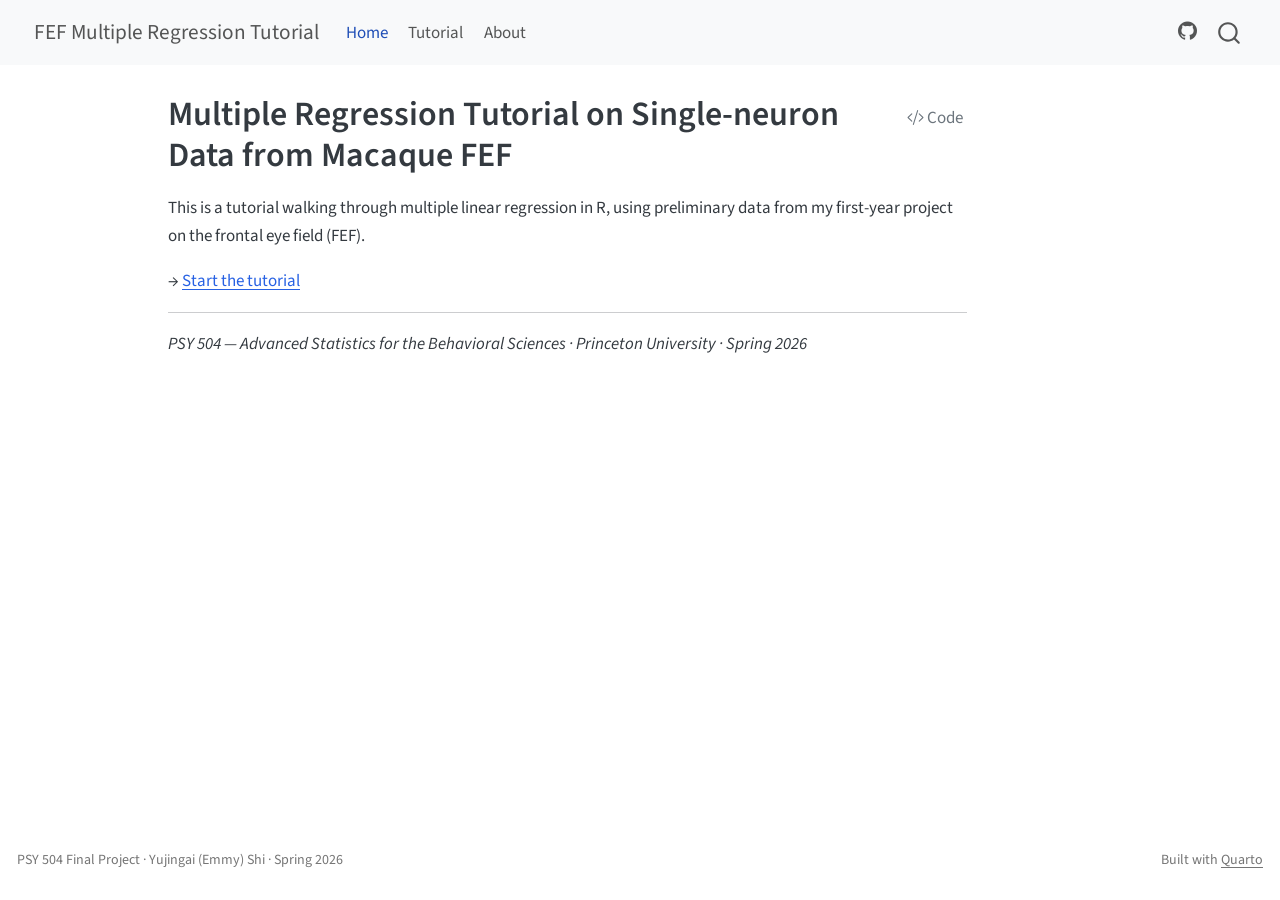
<file: docs/index.html>
<!DOCTYPE html>
<html xmlns="http://www.w3.org/1999/xhtml" lang="en" xml:lang="en"><head>

<meta charset="utf-8">
<meta name="generator" content="quarto-1.8.24">

<meta name="viewport" content="width=device-width, initial-scale=1.0, user-scalable=yes">


<title>Multiple Regression Tutorial on Single-neuron Data from Macaque FEF – FEF Multiple Regression Tutorial</title>
<style>
code{white-space: pre-wrap;}
span.smallcaps{font-variant: small-caps;}
div.columns{display: flex; gap: min(4vw, 1.5em);}
div.column{flex: auto; overflow-x: auto;}
div.hanging-indent{margin-left: 1.5em; text-indent: -1.5em;}
ul.task-list{list-style: none;}
ul.task-list li input[type="checkbox"] {
  width: 0.8em;
  margin: 0 0.8em 0.2em -1em; /* quarto-specific, see https://github.com/quarto-dev/quarto-cli/issues/4556 */ 
  vertical-align: middle;
}
/* CSS for syntax highlighting */
html { -webkit-text-size-adjust: 100%; }
pre > code.sourceCode { white-space: pre; position: relative; }
pre > code.sourceCode > span { display: inline-block; line-height: 1.25; }
pre > code.sourceCode > span:empty { height: 1.2em; }
.sourceCode { overflow: visible; }
code.sourceCode > span { color: inherit; text-decoration: inherit; }
div.sourceCode { margin: 1em 0; }
pre.sourceCode { margin: 0; }
@media screen {
div.sourceCode { overflow: auto; }
}
@media print {
pre > code.sourceCode { white-space: pre-wrap; }
pre > code.sourceCode > span { text-indent: -5em; padding-left: 5em; }
}
pre.numberSource code
  { counter-reset: source-line 0; }
pre.numberSource code > span
  { position: relative; left: -4em; counter-increment: source-line; }
pre.numberSource code > span > a:first-child::before
  { content: counter(source-line);
    position: relative; left: -1em; text-align: right; vertical-align: baseline;
    border: none; display: inline-block;
    -webkit-touch-callout: none; -webkit-user-select: none;
    -khtml-user-select: none; -moz-user-select: none;
    -ms-user-select: none; user-select: none;
    padding: 0 4px; width: 4em;
  }
pre.numberSource { margin-left: 3em;  padding-left: 4px; }
div.sourceCode
  {   }
@media screen {
pre > code.sourceCode > span > a:first-child::before { text-decoration: underline; }
}
</style>


<script src="site_libs/quarto-nav/quarto-nav.js"></script>
<script src="site_libs/clipboard/clipboard.min.js"></script>
<script src="site_libs/quarto-search/autocomplete.umd.js"></script>
<script src="site_libs/quarto-search/fuse.min.js"></script>
<script src="site_libs/quarto-search/quarto-search.js"></script>
<meta name="quarto:offset" content="./">
<script src="site_libs/quarto-html/quarto.js" type="module"></script>
<script src="site_libs/quarto-html/tabsets/tabsets.js" type="module"></script>
<script src="site_libs/quarto-html/axe/axe-check.js" type="module"></script>
<script src="site_libs/quarto-html/popper.min.js"></script>
<script src="site_libs/quarto-html/tippy.umd.min.js"></script>
<script src="site_libs/quarto-html/anchor.min.js"></script>
<link href="site_libs/quarto-html/tippy.css" rel="stylesheet">
<link href="site_libs/quarto-html/quarto-syntax-highlighting-dc55a5b9e770e841cd82e46aadbfb9b0.css" rel="stylesheet" id="quarto-text-highlighting-styles">
<script src="site_libs/bootstrap/bootstrap.min.js"></script>
<link href="site_libs/bootstrap/bootstrap-icons.css" rel="stylesheet">
<link href="site_libs/bootstrap/bootstrap-c02a067d3f995134eb217b1cab01ce10.min.css" rel="stylesheet" append-hash="true" id="quarto-bootstrap" data-mode="light">
<script id="quarto-search-options" type="application/json">{
  "location": "navbar",
  "copy-button": false,
  "collapse-after": 3,
  "panel-placement": "end",
  "type": "overlay",
  "limit": 50,
  "keyboard-shortcut": [
    "f",
    "/",
    "s"
  ],
  "show-item-context": false,
  "language": {
    "search-no-results-text": "No results",
    "search-matching-documents-text": "matching documents",
    "search-copy-link-title": "Copy link to search",
    "search-hide-matches-text": "Hide additional matches",
    "search-more-match-text": "more match in this document",
    "search-more-matches-text": "more matches in this document",
    "search-clear-button-title": "Clear",
    "search-text-placeholder": "",
    "search-detached-cancel-button-title": "Cancel",
    "search-submit-button-title": "Submit",
    "search-label": "Search"
  }
}</script>
<style>html{ scroll-behavior: smooth; }</style>


<link rel="stylesheet" href="styles.css">
</head>

<body class="nav-fixed quarto-light">

<div id="quarto-search-results"></div>
  <header id="quarto-header" class="headroom fixed-top">
    <nav class="navbar navbar-expand-lg " data-bs-theme="dark">
      <div class="navbar-container container-fluid">
      <div class="navbar-brand-container mx-auto">
    <a href="./index.html" class="navbar-brand navbar-brand-logo">
    </a>
    <a class="navbar-brand" href="./index.html">
    <span class="navbar-title">FEF Multiple Regression Tutorial</span>
    </a>
  </div>
            <div id="quarto-search" class="" title="Search"></div>
          <button class="navbar-toggler" type="button" data-bs-toggle="collapse" data-bs-target="#navbarCollapse" aria-controls="navbarCollapse" role="menu" aria-expanded="false" aria-label="Toggle navigation" onclick="if (window.quartoToggleHeadroom) { window.quartoToggleHeadroom(); }">
  <span class="navbar-toggler-icon"></span>
</button>
          <div class="collapse navbar-collapse" id="navbarCollapse">
            <ul class="navbar-nav navbar-nav-scroll me-auto">
  <li class="nav-item">
    <a class="nav-link active" href="./index.html" aria-current="page"> 
<span class="menu-text">Home</span></a>
  </li>  
  <li class="nav-item">
    <a class="nav-link" href="./FEF_mulRegression_Tutorial.html"> 
<span class="menu-text">Tutorial</span></a>
  </li>  
  <li class="nav-item">
    <a class="nav-link" href="./about.html"> 
<span class="menu-text">About</span></a>
  </li>  
</ul>
            <ul class="navbar-nav navbar-nav-scroll ms-auto">
  <li class="nav-item compact">
    <a class="nav-link" href="https://github.com/InterstellarShi/PSY504_Class_Project"> <i class="bi bi-github" role="img" aria-label="GitHub">
</i> 
<span class="menu-text"></span></a>
  </li>  
</ul>
          </div> <!-- /navcollapse -->
            <div class="quarto-navbar-tools">
</div>
      </div> <!-- /container-fluid -->
    </nav>
</header>
<!-- content -->
<div id="quarto-content" class="quarto-container page-columns page-rows-contents page-layout-article page-navbar">
<!-- sidebar -->
<!-- margin-sidebar -->
    <div id="quarto-margin-sidebar" class="sidebar margin-sidebar zindex-bottom">
        
    </div>
<!-- main -->
<main class="content" id="quarto-document-content">

<header id="title-block-header" class="quarto-title-block default">
<div class="quarto-title">
<div class="quarto-title-block"><div><h1 class="title">Multiple Regression Tutorial on Single-neuron Data from Macaque FEF</h1><button type="button" class="btn code-tools-button" id="quarto-code-tools-source"><i class="bi"></i> Code</button></div></div>
</div>



<div class="quarto-title-meta">

    
  
    
  </div>
  


</header>


<p>This is a tutorial walking through multiple linear regression in R, using preliminary data from my first-year project on the frontal eye field (FEF).</p>
<p>→ <a href="./FEF_mulRegression_Tutorial.html">Start the tutorial</a></p>
<hr>
<p><em>PSY 504 — Advanced Statistics for the Behavioral Sciences · Princeton University · Spring 2026</em></p>


<!-- -->


<a onclick="window.scrollTo(0, 0); return false;" role="button" id="quarto-back-to-top"><i class="bi bi-arrow-up"></i> Back to top</a></main> <!-- /main -->
<script id="quarto-html-after-body" type="application/javascript">
  window.document.addEventListener("DOMContentLoaded", function (event) {
    const icon = "";
    const anchorJS = new window.AnchorJS();
    anchorJS.options = {
      placement: 'right',
      icon: icon
    };
    anchorJS.add('.anchored');
    const isCodeAnnotation = (el) => {
      for (const clz of el.classList) {
        if (clz.startsWith('code-annotation-')) {                     
          return true;
        }
      }
      return false;
    }
    const onCopySuccess = function(e) {
      // button target
      const button = e.trigger;
      // don't keep focus
      button.blur();
      // flash "checked"
      button.classList.add('code-copy-button-checked');
      var currentTitle = button.getAttribute("title");
      button.setAttribute("title", "Copied!");
      let tooltip;
      if (window.bootstrap) {
        button.setAttribute("data-bs-toggle", "tooltip");
        button.setAttribute("data-bs-placement", "left");
        button.setAttribute("data-bs-title", "Copied!");
        tooltip = new bootstrap.Tooltip(button, 
          { trigger: "manual", 
            customClass: "code-copy-button-tooltip",
            offset: [0, -8]});
        tooltip.show();    
      }
      setTimeout(function() {
        if (tooltip) {
          tooltip.hide();
          button.removeAttribute("data-bs-title");
          button.removeAttribute("data-bs-toggle");
          button.removeAttribute("data-bs-placement");
        }
        button.setAttribute("title", currentTitle);
        button.classList.remove('code-copy-button-checked');
      }, 1000);
      // clear code selection
      e.clearSelection();
    }
    const getTextToCopy = function(trigger) {
      const outerScaffold = trigger.parentElement.cloneNode(true);
      const codeEl = outerScaffold.querySelector('code');
      for (const childEl of codeEl.children) {
        if (isCodeAnnotation(childEl)) {
          childEl.remove();
        }
      }
      return codeEl.innerText;
    }
    const clipboard = new window.ClipboardJS('.code-copy-button:not([data-in-quarto-modal])', {
      text: getTextToCopy
    });
    clipboard.on('success', onCopySuccess);
    if (window.document.getElementById('quarto-embedded-source-code-modal')) {
      const clipboardModal = new window.ClipboardJS('.code-copy-button[data-in-quarto-modal]', {
        text: getTextToCopy,
        container: window.document.getElementById('quarto-embedded-source-code-modal')
      });
      clipboardModal.on('success', onCopySuccess);
    }
    const viewSource = window.document.getElementById('quarto-view-source') ||
                       window.document.getElementById('quarto-code-tools-source');
    if (viewSource) {
      const sourceUrl = viewSource.getAttribute("data-quarto-source-url");
      viewSource.addEventListener("click", function(e) {
        if (sourceUrl) {
          // rstudio viewer pane
          if (/\bcapabilities=\b/.test(window.location)) {
            window.open(sourceUrl);
          } else {
            window.location.href = sourceUrl;
          }
        } else {
          const modal = new bootstrap.Modal(document.getElementById('quarto-embedded-source-code-modal'));
          modal.show();
        }
        return false;
      });
    }
    function toggleCodeHandler(show) {
      return function(e) {
        const detailsSrc = window.document.querySelectorAll(".cell > details > .sourceCode");
        for (let i=0; i<detailsSrc.length; i++) {
          const details = detailsSrc[i].parentElement;
          if (show) {
            details.open = true;
          } else {
            details.removeAttribute("open");
          }
        }
        const cellCodeDivs = window.document.querySelectorAll(".cell > .sourceCode");
        const fromCls = show ? "hidden" : "unhidden";
        const toCls = show ? "unhidden" : "hidden";
        for (let i=0; i<cellCodeDivs.length; i++) {
          const codeDiv = cellCodeDivs[i];
          if (codeDiv.classList.contains(fromCls)) {
            codeDiv.classList.remove(fromCls);
            codeDiv.classList.add(toCls);
          } 
        }
        return false;
      }
    }
    const hideAllCode = window.document.getElementById("quarto-hide-all-code");
    if (hideAllCode) {
      hideAllCode.addEventListener("click", toggleCodeHandler(false));
    }
    const showAllCode = window.document.getElementById("quarto-show-all-code");
    if (showAllCode) {
      showAllCode.addEventListener("click", toggleCodeHandler(true));
    }
      var localhostRegex = new RegExp(/^(?:http|https):\/\/localhost\:?[0-9]*\//);
      var mailtoRegex = new RegExp(/^mailto:/);
        var filterRegex = new RegExp('/' + window.location.host + '/');
      var isInternal = (href) => {
          return filterRegex.test(href) || localhostRegex.test(href) || mailtoRegex.test(href);
      }
      // Inspect non-navigation links and adorn them if external
     var links = window.document.querySelectorAll('a[href]:not(.nav-link):not(.navbar-brand):not(.toc-action):not(.sidebar-link):not(.sidebar-item-toggle):not(.pagination-link):not(.no-external):not([aria-hidden]):not(.dropdown-item):not(.quarto-navigation-tool):not(.about-link)');
      for (var i=0; i<links.length; i++) {
        const link = links[i];
        if (!isInternal(link.href)) {
          // undo the damage that might have been done by quarto-nav.js in the case of
          // links that we want to consider external
          if (link.dataset.originalHref !== undefined) {
            link.href = link.dataset.originalHref;
          }
            // target, if specified
            link.setAttribute("target", "_blank");
            if (link.getAttribute("rel") === null) {
              link.setAttribute("rel", "noopener");
            }
        }
      }
    function tippyHover(el, contentFn, onTriggerFn, onUntriggerFn) {
      const config = {
        allowHTML: true,
        maxWidth: 500,
        delay: 100,
        arrow: false,
        appendTo: function(el) {
            return el.parentElement;
        },
        interactive: true,
        interactiveBorder: 10,
        theme: 'quarto',
        placement: 'bottom-start',
      };
      if (contentFn) {
        config.content = contentFn;
      }
      if (onTriggerFn) {
        config.onTrigger = onTriggerFn;
      }
      if (onUntriggerFn) {
        config.onUntrigger = onUntriggerFn;
      }
      window.tippy(el, config); 
    }
    const noterefs = window.document.querySelectorAll('a[role="doc-noteref"]');
    for (var i=0; i<noterefs.length; i++) {
      const ref = noterefs[i];
      tippyHover(ref, function() {
        // use id or data attribute instead here
        let href = ref.getAttribute('data-footnote-href') || ref.getAttribute('href');
        try { href = new URL(href).hash; } catch {}
        const id = href.replace(/^#\/?/, "");
        const note = window.document.getElementById(id);
        if (note) {
          return note.innerHTML;
        } else {
          return "";
        }
      });
    }
    const xrefs = window.document.querySelectorAll('a.quarto-xref');
    const processXRef = (id, note) => {
      // Strip column container classes
      const stripColumnClz = (el) => {
        el.classList.remove("page-full", "page-columns");
        if (el.children) {
          for (const child of el.children) {
            stripColumnClz(child);
          }
        }
      }
      stripColumnClz(note)
      if (id === null || id.startsWith('sec-')) {
        // Special case sections, only their first couple elements
        const container = document.createElement("div");
        if (note.children && note.children.length > 2) {
          container.appendChild(note.children[0].cloneNode(true));
          for (let i = 1; i < note.children.length; i++) {
            const child = note.children[i];
            if (child.tagName === "P" && child.innerText === "") {
              continue;
            } else {
              container.appendChild(child.cloneNode(true));
              break;
            }
          }
          if (window.Quarto?.typesetMath) {
            window.Quarto.typesetMath(container);
          }
          return container.innerHTML
        } else {
          if (window.Quarto?.typesetMath) {
            window.Quarto.typesetMath(note);
          }
          return note.innerHTML;
        }
      } else {
        // Remove any anchor links if they are present
        const anchorLink = note.querySelector('a.anchorjs-link');
        if (anchorLink) {
          anchorLink.remove();
        }
        if (window.Quarto?.typesetMath) {
          window.Quarto.typesetMath(note);
        }
        if (note.classList.contains("callout")) {
          return note.outerHTML;
        } else {
          return note.innerHTML;
        }
      }
    }
    for (var i=0; i<xrefs.length; i++) {
      const xref = xrefs[i];
      tippyHover(xref, undefined, function(instance) {
        instance.disable();
        let url = xref.getAttribute('href');
        let hash = undefined; 
        if (url.startsWith('#')) {
          hash = url;
        } else {
          try { hash = new URL(url).hash; } catch {}
        }
        if (hash) {
          const id = hash.replace(/^#\/?/, "");
          const note = window.document.getElementById(id);
          if (note !== null) {
            try {
              const html = processXRef(id, note.cloneNode(true));
              instance.setContent(html);
            } finally {
              instance.enable();
              instance.show();
            }
          } else {
            // See if we can fetch this
            fetch(url.split('#')[0])
            .then(res => res.text())
            .then(html => {
              const parser = new DOMParser();
              const htmlDoc = parser.parseFromString(html, "text/html");
              const note = htmlDoc.getElementById(id);
              if (note !== null) {
                const html = processXRef(id, note);
                instance.setContent(html);
              } 
            }).finally(() => {
              instance.enable();
              instance.show();
            });
          }
        } else {
          // See if we can fetch a full url (with no hash to target)
          // This is a special case and we should probably do some content thinning / targeting
          fetch(url)
          .then(res => res.text())
          .then(html => {
            const parser = new DOMParser();
            const htmlDoc = parser.parseFromString(html, "text/html");
            const note = htmlDoc.querySelector('main.content');
            if (note !== null) {
              // This should only happen for chapter cross references
              // (since there is no id in the URL)
              // remove the first header
              if (note.children.length > 0 && note.children[0].tagName === "HEADER") {
                note.children[0].remove();
              }
              const html = processXRef(null, note);
              instance.setContent(html);
            } 
          }).finally(() => {
            instance.enable();
            instance.show();
          });
        }
      }, function(instance) {
      });
    }
        let selectedAnnoteEl;
        const selectorForAnnotation = ( cell, annotation) => {
          let cellAttr = 'data-code-cell="' + cell + '"';
          let lineAttr = 'data-code-annotation="' +  annotation + '"';
          const selector = 'span[' + cellAttr + '][' + lineAttr + ']';
          return selector;
        }
        const selectCodeLines = (annoteEl) => {
          const doc = window.document;
          const targetCell = annoteEl.getAttribute("data-target-cell");
          const targetAnnotation = annoteEl.getAttribute("data-target-annotation");
          const annoteSpan = window.document.querySelector(selectorForAnnotation(targetCell, targetAnnotation));
          const lines = annoteSpan.getAttribute("data-code-lines").split(",");
          const lineIds = lines.map((line) => {
            return targetCell + "-" + line;
          })
          let top = null;
          let height = null;
          let parent = null;
          if (lineIds.length > 0) {
              //compute the position of the single el (top and bottom and make a div)
              const el = window.document.getElementById(lineIds[0]);
              top = el.offsetTop;
              height = el.offsetHeight;
              parent = el.parentElement.parentElement;
            if (lineIds.length > 1) {
              const lastEl = window.document.getElementById(lineIds[lineIds.length - 1]);
              const bottom = lastEl.offsetTop + lastEl.offsetHeight;
              height = bottom - top;
            }
            if (top !== null && height !== null && parent !== null) {
              // cook up a div (if necessary) and position it 
              let div = window.document.getElementById("code-annotation-line-highlight");
              if (div === null) {
                div = window.document.createElement("div");
                div.setAttribute("id", "code-annotation-line-highlight");
                div.style.position = 'absolute';
                parent.appendChild(div);
              }
              div.style.top = top - 2 + "px";
              div.style.height = height + 4 + "px";
              div.style.left = 0;
              let gutterDiv = window.document.getElementById("code-annotation-line-highlight-gutter");
              if (gutterDiv === null) {
                gutterDiv = window.document.createElement("div");
                gutterDiv.setAttribute("id", "code-annotation-line-highlight-gutter");
                gutterDiv.style.position = 'absolute';
                const codeCell = window.document.getElementById(targetCell);
                const gutter = codeCell.querySelector('.code-annotation-gutter');
                gutter.appendChild(gutterDiv);
              }
              gutterDiv.style.top = top - 2 + "px";
              gutterDiv.style.height = height + 4 + "px";
            }
            selectedAnnoteEl = annoteEl;
          }
        };
        const unselectCodeLines = () => {
          const elementsIds = ["code-annotation-line-highlight", "code-annotation-line-highlight-gutter"];
          elementsIds.forEach((elId) => {
            const div = window.document.getElementById(elId);
            if (div) {
              div.remove();
            }
          });
          selectedAnnoteEl = undefined;
        };
          // Handle positioning of the toggle
      window.addEventListener(
        "resize",
        throttle(() => {
          elRect = undefined;
          if (selectedAnnoteEl) {
            selectCodeLines(selectedAnnoteEl);
          }
        }, 10)
      );
      function throttle(fn, ms) {
      let throttle = false;
      let timer;
        return (...args) => {
          if(!throttle) { // first call gets through
              fn.apply(this, args);
              throttle = true;
          } else { // all the others get throttled
              if(timer) clearTimeout(timer); // cancel #2
              timer = setTimeout(() => {
                fn.apply(this, args);
                timer = throttle = false;
              }, ms);
          }
        };
      }
        // Attach click handler to the DT
        const annoteDls = window.document.querySelectorAll('dt[data-target-cell]');
        for (const annoteDlNode of annoteDls) {
          annoteDlNode.addEventListener('click', (event) => {
            const clickedEl = event.target;
            if (clickedEl !== selectedAnnoteEl) {
              unselectCodeLines();
              const activeEl = window.document.querySelector('dt[data-target-cell].code-annotation-active');
              if (activeEl) {
                activeEl.classList.remove('code-annotation-active');
              }
              selectCodeLines(clickedEl);
              clickedEl.classList.add('code-annotation-active');
            } else {
              // Unselect the line
              unselectCodeLines();
              clickedEl.classList.remove('code-annotation-active');
            }
          });
        }
    const findCites = (el) => {
      const parentEl = el.parentElement;
      if (parentEl) {
        const cites = parentEl.dataset.cites;
        if (cites) {
          return {
            el,
            cites: cites.split(' ')
          };
        } else {
          return findCites(el.parentElement)
        }
      } else {
        return undefined;
      }
    };
    var bibliorefs = window.document.querySelectorAll('a[role="doc-biblioref"]');
    for (var i=0; i<bibliorefs.length; i++) {
      const ref = bibliorefs[i];
      const citeInfo = findCites(ref);
      if (citeInfo) {
        tippyHover(citeInfo.el, function() {
          var popup = window.document.createElement('div');
          citeInfo.cites.forEach(function(cite) {
            var citeDiv = window.document.createElement('div');
            citeDiv.classList.add('hanging-indent');
            citeDiv.classList.add('csl-entry');
            var biblioDiv = window.document.getElementById('ref-' + cite);
            if (biblioDiv) {
              citeDiv.innerHTML = biblioDiv.innerHTML;
            }
            popup.appendChild(citeDiv);
          });
          return popup.innerHTML;
        });
      }
    }
  });
  </script><div class="modal fade" id="quarto-embedded-source-code-modal" tabindex="-1" aria-labelledby="quarto-embedded-source-code-modal-label" aria-hidden="true"><div class="modal-dialog modal-dialog-scrollable"><div class="modal-content"><div class="modal-header"><h5 class="modal-title" id="quarto-embedded-source-code-modal-label">Source Code</h5><button class="btn-close" data-bs-dismiss="modal"></button></div><div class="modal-body"><div class="">
<div class="code-copy-outer-scaffold"><div class="sourceCode" id="cb1" data-shortcodes="false"><pre class="sourceCode markdown code-with-copy"><code class="sourceCode markdown"><span id="cb1-1"><a href="#cb1-1" aria-hidden="true" tabindex="-1"></a><span class="co">---</span></span>
<span id="cb1-2"><a href="#cb1-2" aria-hidden="true" tabindex="-1"></a><span class="an">title:</span><span class="co"> "Multiple Regression Tutorial on Single-neuron Data from Macaque FEF"</span></span>
<span id="cb1-3"><a href="#cb1-3" aria-hidden="true" tabindex="-1"></a><span class="co">---</span></span>
<span id="cb1-4"><a href="#cb1-4" aria-hidden="true" tabindex="-1"></a></span>
<span id="cb1-5"><a href="#cb1-5" aria-hidden="true" tabindex="-1"></a>This is a tutorial walking through multiple linear regression in R, using preliminary data from my first-year project on the frontal eye field (FEF). </span>
<span id="cb1-6"><a href="#cb1-6" aria-hidden="true" tabindex="-1"></a></span>
<span id="cb1-7"><a href="#cb1-7" aria-hidden="true" tabindex="-1"></a>→ <span class="co">[</span><span class="ot">Start the tutorial</span><span class="co">](FEF_mulRegression_Tutorial.qmd)</span></span>
<span id="cb1-8"><a href="#cb1-8" aria-hidden="true" tabindex="-1"></a></span>
<span id="cb1-9"><a href="#cb1-9" aria-hidden="true" tabindex="-1"></a>---</span>
<span id="cb1-10"><a href="#cb1-10" aria-hidden="true" tabindex="-1"></a></span>
<span id="cb1-11"><a href="#cb1-11" aria-hidden="true" tabindex="-1"></a>*PSY 504 — Advanced Statistics for the Behavioral Sciences · Princeton University · Spring 2026*</span></code></pre></div><button title="Copy to Clipboard" class="code-copy-button" data-in-quarto-modal=""><i class="bi"></i></button></div>
</div></div></div></div></div>
</div> <!-- /content -->
<footer class="footer">
  <div class="nav-footer">
    <div class="nav-footer-left">
<p>PSY 504 Final Project · Yujingai (Emmy) Shi · Spring 2026</p>
</div>   
    <div class="nav-footer-center">
      &nbsp;
    </div>
    <div class="nav-footer-right">
<p>Built with <a href="https://quarto.org">Quarto</a></p>
</div>
  </div>
</footer>




<script src="site_libs/quarto-html/zenscroll-min.js"></script>
</body></html>
</file>
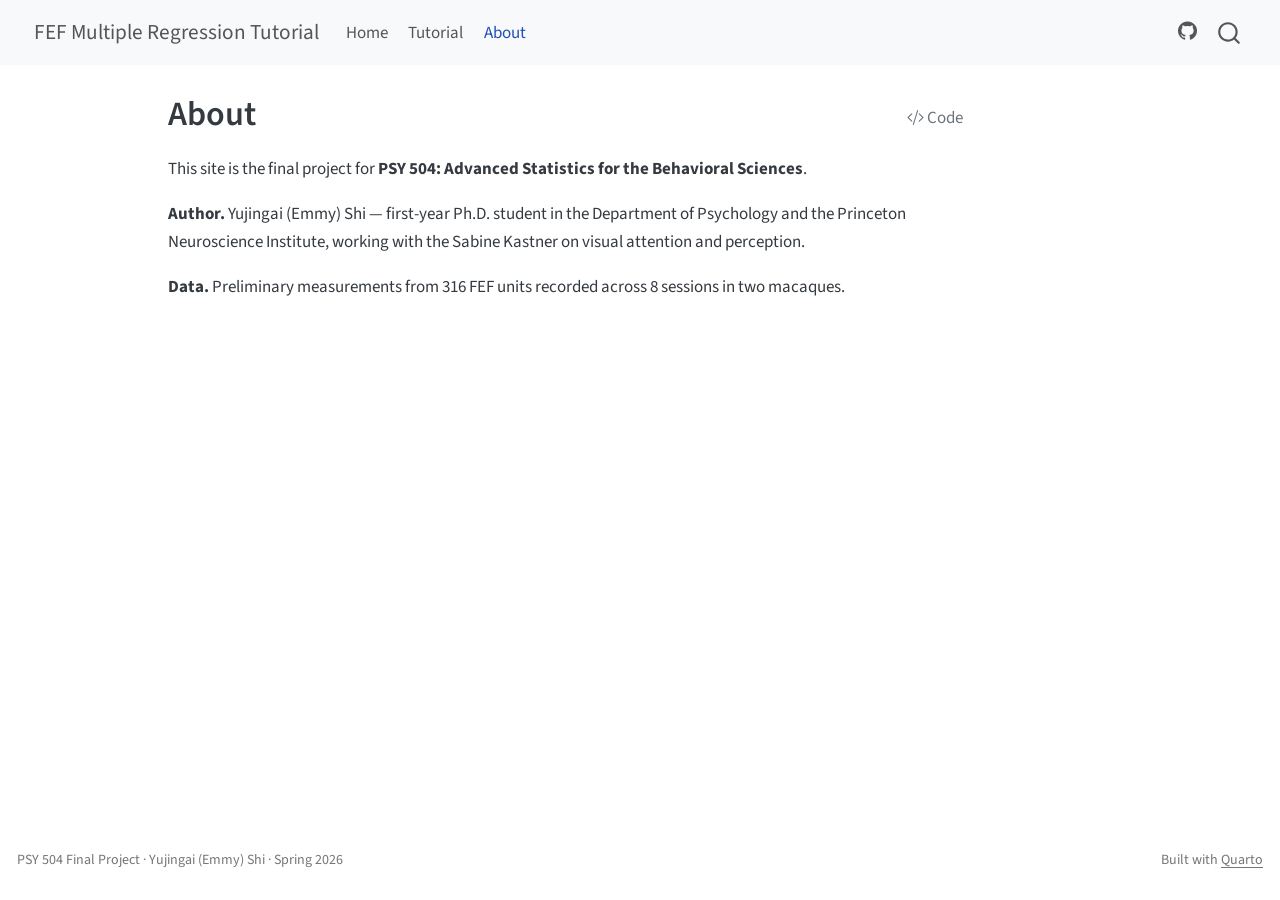
<file: docs/about.html>
<!DOCTYPE html>
<html xmlns="http://www.w3.org/1999/xhtml" lang="en" xml:lang="en"><head>

<meta charset="utf-8">
<meta name="generator" content="quarto-1.8.24">

<meta name="viewport" content="width=device-width, initial-scale=1.0, user-scalable=yes">


<title>About – FEF Multiple Regression Tutorial</title>
<style>
code{white-space: pre-wrap;}
span.smallcaps{font-variant: small-caps;}
div.columns{display: flex; gap: min(4vw, 1.5em);}
div.column{flex: auto; overflow-x: auto;}
div.hanging-indent{margin-left: 1.5em; text-indent: -1.5em;}
ul.task-list{list-style: none;}
ul.task-list li input[type="checkbox"] {
  width: 0.8em;
  margin: 0 0.8em 0.2em -1em; /* quarto-specific, see https://github.com/quarto-dev/quarto-cli/issues/4556 */ 
  vertical-align: middle;
}
/* CSS for syntax highlighting */
html { -webkit-text-size-adjust: 100%; }
pre > code.sourceCode { white-space: pre; position: relative; }
pre > code.sourceCode > span { display: inline-block; line-height: 1.25; }
pre > code.sourceCode > span:empty { height: 1.2em; }
.sourceCode { overflow: visible; }
code.sourceCode > span { color: inherit; text-decoration: inherit; }
div.sourceCode { margin: 1em 0; }
pre.sourceCode { margin: 0; }
@media screen {
div.sourceCode { overflow: auto; }
}
@media print {
pre > code.sourceCode { white-space: pre-wrap; }
pre > code.sourceCode > span { text-indent: -5em; padding-left: 5em; }
}
pre.numberSource code
  { counter-reset: source-line 0; }
pre.numberSource code > span
  { position: relative; left: -4em; counter-increment: source-line; }
pre.numberSource code > span > a:first-child::before
  { content: counter(source-line);
    position: relative; left: -1em; text-align: right; vertical-align: baseline;
    border: none; display: inline-block;
    -webkit-touch-callout: none; -webkit-user-select: none;
    -khtml-user-select: none; -moz-user-select: none;
    -ms-user-select: none; user-select: none;
    padding: 0 4px; width: 4em;
  }
pre.numberSource { margin-left: 3em;  padding-left: 4px; }
div.sourceCode
  {   }
@media screen {
pre > code.sourceCode > span > a:first-child::before { text-decoration: underline; }
}
</style>


<script src="site_libs/quarto-nav/quarto-nav.js"></script>
<script src="site_libs/clipboard/clipboard.min.js"></script>
<script src="site_libs/quarto-search/autocomplete.umd.js"></script>
<script src="site_libs/quarto-search/fuse.min.js"></script>
<script src="site_libs/quarto-search/quarto-search.js"></script>
<meta name="quarto:offset" content="./">
<script src="site_libs/quarto-html/quarto.js" type="module"></script>
<script src="site_libs/quarto-html/tabsets/tabsets.js" type="module"></script>
<script src="site_libs/quarto-html/axe/axe-check.js" type="module"></script>
<script src="site_libs/quarto-html/popper.min.js"></script>
<script src="site_libs/quarto-html/tippy.umd.min.js"></script>
<script src="site_libs/quarto-html/anchor.min.js"></script>
<link href="site_libs/quarto-html/tippy.css" rel="stylesheet">
<link href="site_libs/quarto-html/quarto-syntax-highlighting-dc55a5b9e770e841cd82e46aadbfb9b0.css" rel="stylesheet" id="quarto-text-highlighting-styles">
<script src="site_libs/bootstrap/bootstrap.min.js"></script>
<link href="site_libs/bootstrap/bootstrap-icons.css" rel="stylesheet">
<link href="site_libs/bootstrap/bootstrap-c02a067d3f995134eb217b1cab01ce10.min.css" rel="stylesheet" append-hash="true" id="quarto-bootstrap" data-mode="light">
<script id="quarto-search-options" type="application/json">{
  "location": "navbar",
  "copy-button": false,
  "collapse-after": 3,
  "panel-placement": "end",
  "type": "overlay",
  "limit": 50,
  "keyboard-shortcut": [
    "f",
    "/",
    "s"
  ],
  "show-item-context": false,
  "language": {
    "search-no-results-text": "No results",
    "search-matching-documents-text": "matching documents",
    "search-copy-link-title": "Copy link to search",
    "search-hide-matches-text": "Hide additional matches",
    "search-more-match-text": "more match in this document",
    "search-more-matches-text": "more matches in this document",
    "search-clear-button-title": "Clear",
    "search-text-placeholder": "",
    "search-detached-cancel-button-title": "Cancel",
    "search-submit-button-title": "Submit",
    "search-label": "Search"
  }
}</script>
<style>html{ scroll-behavior: smooth; }</style>


<link rel="stylesheet" href="styles.css">
</head>

<body class="nav-fixed quarto-light">

<div id="quarto-search-results"></div>
  <header id="quarto-header" class="headroom fixed-top">
    <nav class="navbar navbar-expand-lg " data-bs-theme="dark">
      <div class="navbar-container container-fluid">
      <div class="navbar-brand-container mx-auto">
    <a href="./index.html" class="navbar-brand navbar-brand-logo">
    </a>
    <a class="navbar-brand" href="./index.html">
    <span class="navbar-title">FEF Multiple Regression Tutorial</span>
    </a>
  </div>
            <div id="quarto-search" class="" title="Search"></div>
          <button class="navbar-toggler" type="button" data-bs-toggle="collapse" data-bs-target="#navbarCollapse" aria-controls="navbarCollapse" role="menu" aria-expanded="false" aria-label="Toggle navigation" onclick="if (window.quartoToggleHeadroom) { window.quartoToggleHeadroom(); }">
  <span class="navbar-toggler-icon"></span>
</button>
          <div class="collapse navbar-collapse" id="navbarCollapse">
            <ul class="navbar-nav navbar-nav-scroll me-auto">
  <li class="nav-item">
    <a class="nav-link" href="./index.html"> 
<span class="menu-text">Home</span></a>
  </li>  
  <li class="nav-item">
    <a class="nav-link" href="./FEF_mulRegression_Tutorial.html"> 
<span class="menu-text">Tutorial</span></a>
  </li>  
  <li class="nav-item">
    <a class="nav-link active" href="./about.html" aria-current="page"> 
<span class="menu-text">About</span></a>
  </li>  
</ul>
            <ul class="navbar-nav navbar-nav-scroll ms-auto">
  <li class="nav-item compact">
    <a class="nav-link" href="https://github.com/InterstellarShi/PSY504_Class_Project"> <i class="bi bi-github" role="img" aria-label="GitHub">
</i> 
<span class="menu-text"></span></a>
  </li>  
</ul>
          </div> <!-- /navcollapse -->
            <div class="quarto-navbar-tools">
</div>
      </div> <!-- /container-fluid -->
    </nav>
</header>
<!-- content -->
<div id="quarto-content" class="quarto-container page-columns page-rows-contents page-layout-article page-navbar">
<!-- sidebar -->
<!-- margin-sidebar -->
    <div id="quarto-margin-sidebar" class="sidebar margin-sidebar zindex-bottom">
        
    </div>
<!-- main -->
<main class="content" id="quarto-document-content">

<header id="title-block-header" class="quarto-title-block default">
<div class="quarto-title">
<div class="quarto-title-block"><div><h1 class="title">About</h1><button type="button" class="btn code-tools-button" id="quarto-code-tools-source"><i class="bi"></i> Code</button></div></div>
</div>



<div class="quarto-title-meta">

    
  
    
  </div>
  


</header>


<p>This site is the final project for <strong>PSY 504: Advanced Statistics for the Behavioral Sciences</strong>.</p>
<p><strong>Author.</strong> Yujingai (Emmy) Shi — first-year Ph.D.&nbsp;student in the Department of Psychology and the Princeton Neuroscience Institute, working with the Sabine Kastner on visual attention and perception.</p>
<p><strong>Data.</strong> Preliminary measurements from 316 FEF units recorded across 8 sessions in two macaques.</p>


<!-- -->


<a onclick="window.scrollTo(0, 0); return false;" role="button" id="quarto-back-to-top"><i class="bi bi-arrow-up"></i> Back to top</a></main> <!-- /main -->
<script id="quarto-html-after-body" type="application/javascript">
  window.document.addEventListener("DOMContentLoaded", function (event) {
    const icon = "";
    const anchorJS = new window.AnchorJS();
    anchorJS.options = {
      placement: 'right',
      icon: icon
    };
    anchorJS.add('.anchored');
    const isCodeAnnotation = (el) => {
      for (const clz of el.classList) {
        if (clz.startsWith('code-annotation-')) {                     
          return true;
        }
      }
      return false;
    }
    const onCopySuccess = function(e) {
      // button target
      const button = e.trigger;
      // don't keep focus
      button.blur();
      // flash "checked"
      button.classList.add('code-copy-button-checked');
      var currentTitle = button.getAttribute("title");
      button.setAttribute("title", "Copied!");
      let tooltip;
      if (window.bootstrap) {
        button.setAttribute("data-bs-toggle", "tooltip");
        button.setAttribute("data-bs-placement", "left");
        button.setAttribute("data-bs-title", "Copied!");
        tooltip = new bootstrap.Tooltip(button, 
          { trigger: "manual", 
            customClass: "code-copy-button-tooltip",
            offset: [0, -8]});
        tooltip.show();    
      }
      setTimeout(function() {
        if (tooltip) {
          tooltip.hide();
          button.removeAttribute("data-bs-title");
          button.removeAttribute("data-bs-toggle");
          button.removeAttribute("data-bs-placement");
        }
        button.setAttribute("title", currentTitle);
        button.classList.remove('code-copy-button-checked');
      }, 1000);
      // clear code selection
      e.clearSelection();
    }
    const getTextToCopy = function(trigger) {
      const outerScaffold = trigger.parentElement.cloneNode(true);
      const codeEl = outerScaffold.querySelector('code');
      for (const childEl of codeEl.children) {
        if (isCodeAnnotation(childEl)) {
          childEl.remove();
        }
      }
      return codeEl.innerText;
    }
    const clipboard = new window.ClipboardJS('.code-copy-button:not([data-in-quarto-modal])', {
      text: getTextToCopy
    });
    clipboard.on('success', onCopySuccess);
    if (window.document.getElementById('quarto-embedded-source-code-modal')) {
      const clipboardModal = new window.ClipboardJS('.code-copy-button[data-in-quarto-modal]', {
        text: getTextToCopy,
        container: window.document.getElementById('quarto-embedded-source-code-modal')
      });
      clipboardModal.on('success', onCopySuccess);
    }
    const viewSource = window.document.getElementById('quarto-view-source') ||
                       window.document.getElementById('quarto-code-tools-source');
    if (viewSource) {
      const sourceUrl = viewSource.getAttribute("data-quarto-source-url");
      viewSource.addEventListener("click", function(e) {
        if (sourceUrl) {
          // rstudio viewer pane
          if (/\bcapabilities=\b/.test(window.location)) {
            window.open(sourceUrl);
          } else {
            window.location.href = sourceUrl;
          }
        } else {
          const modal = new bootstrap.Modal(document.getElementById('quarto-embedded-source-code-modal'));
          modal.show();
        }
        return false;
      });
    }
    function toggleCodeHandler(show) {
      return function(e) {
        const detailsSrc = window.document.querySelectorAll(".cell > details > .sourceCode");
        for (let i=0; i<detailsSrc.length; i++) {
          const details = detailsSrc[i].parentElement;
          if (show) {
            details.open = true;
          } else {
            details.removeAttribute("open");
          }
        }
        const cellCodeDivs = window.document.querySelectorAll(".cell > .sourceCode");
        const fromCls = show ? "hidden" : "unhidden";
        const toCls = show ? "unhidden" : "hidden";
        for (let i=0; i<cellCodeDivs.length; i++) {
          const codeDiv = cellCodeDivs[i];
          if (codeDiv.classList.contains(fromCls)) {
            codeDiv.classList.remove(fromCls);
            codeDiv.classList.add(toCls);
          } 
        }
        return false;
      }
    }
    const hideAllCode = window.document.getElementById("quarto-hide-all-code");
    if (hideAllCode) {
      hideAllCode.addEventListener("click", toggleCodeHandler(false));
    }
    const showAllCode = window.document.getElementById("quarto-show-all-code");
    if (showAllCode) {
      showAllCode.addEventListener("click", toggleCodeHandler(true));
    }
      var localhostRegex = new RegExp(/^(?:http|https):\/\/localhost\:?[0-9]*\//);
      var mailtoRegex = new RegExp(/^mailto:/);
        var filterRegex = new RegExp('/' + window.location.host + '/');
      var isInternal = (href) => {
          return filterRegex.test(href) || localhostRegex.test(href) || mailtoRegex.test(href);
      }
      // Inspect non-navigation links and adorn them if external
     var links = window.document.querySelectorAll('a[href]:not(.nav-link):not(.navbar-brand):not(.toc-action):not(.sidebar-link):not(.sidebar-item-toggle):not(.pagination-link):not(.no-external):not([aria-hidden]):not(.dropdown-item):not(.quarto-navigation-tool):not(.about-link)');
      for (var i=0; i<links.length; i++) {
        const link = links[i];
        if (!isInternal(link.href)) {
          // undo the damage that might have been done by quarto-nav.js in the case of
          // links that we want to consider external
          if (link.dataset.originalHref !== undefined) {
            link.href = link.dataset.originalHref;
          }
            // target, if specified
            link.setAttribute("target", "_blank");
            if (link.getAttribute("rel") === null) {
              link.setAttribute("rel", "noopener");
            }
        }
      }
    function tippyHover(el, contentFn, onTriggerFn, onUntriggerFn) {
      const config = {
        allowHTML: true,
        maxWidth: 500,
        delay: 100,
        arrow: false,
        appendTo: function(el) {
            return el.parentElement;
        },
        interactive: true,
        interactiveBorder: 10,
        theme: 'quarto',
        placement: 'bottom-start',
      };
      if (contentFn) {
        config.content = contentFn;
      }
      if (onTriggerFn) {
        config.onTrigger = onTriggerFn;
      }
      if (onUntriggerFn) {
        config.onUntrigger = onUntriggerFn;
      }
      window.tippy(el, config); 
    }
    const noterefs = window.document.querySelectorAll('a[role="doc-noteref"]');
    for (var i=0; i<noterefs.length; i++) {
      const ref = noterefs[i];
      tippyHover(ref, function() {
        // use id or data attribute instead here
        let href = ref.getAttribute('data-footnote-href') || ref.getAttribute('href');
        try { href = new URL(href).hash; } catch {}
        const id = href.replace(/^#\/?/, "");
        const note = window.document.getElementById(id);
        if (note) {
          return note.innerHTML;
        } else {
          return "";
        }
      });
    }
    const xrefs = window.document.querySelectorAll('a.quarto-xref');
    const processXRef = (id, note) => {
      // Strip column container classes
      const stripColumnClz = (el) => {
        el.classList.remove("page-full", "page-columns");
        if (el.children) {
          for (const child of el.children) {
            stripColumnClz(child);
          }
        }
      }
      stripColumnClz(note)
      if (id === null || id.startsWith('sec-')) {
        // Special case sections, only their first couple elements
        const container = document.createElement("div");
        if (note.children && note.children.length > 2) {
          container.appendChild(note.children[0].cloneNode(true));
          for (let i = 1; i < note.children.length; i++) {
            const child = note.children[i];
            if (child.tagName === "P" && child.innerText === "") {
              continue;
            } else {
              container.appendChild(child.cloneNode(true));
              break;
            }
          }
          if (window.Quarto?.typesetMath) {
            window.Quarto.typesetMath(container);
          }
          return container.innerHTML
        } else {
          if (window.Quarto?.typesetMath) {
            window.Quarto.typesetMath(note);
          }
          return note.innerHTML;
        }
      } else {
        // Remove any anchor links if they are present
        const anchorLink = note.querySelector('a.anchorjs-link');
        if (anchorLink) {
          anchorLink.remove();
        }
        if (window.Quarto?.typesetMath) {
          window.Quarto.typesetMath(note);
        }
        if (note.classList.contains("callout")) {
          return note.outerHTML;
        } else {
          return note.innerHTML;
        }
      }
    }
    for (var i=0; i<xrefs.length; i++) {
      const xref = xrefs[i];
      tippyHover(xref, undefined, function(instance) {
        instance.disable();
        let url = xref.getAttribute('href');
        let hash = undefined; 
        if (url.startsWith('#')) {
          hash = url;
        } else {
          try { hash = new URL(url).hash; } catch {}
        }
        if (hash) {
          const id = hash.replace(/^#\/?/, "");
          const note = window.document.getElementById(id);
          if (note !== null) {
            try {
              const html = processXRef(id, note.cloneNode(true));
              instance.setContent(html);
            } finally {
              instance.enable();
              instance.show();
            }
          } else {
            // See if we can fetch this
            fetch(url.split('#')[0])
            .then(res => res.text())
            .then(html => {
              const parser = new DOMParser();
              const htmlDoc = parser.parseFromString(html, "text/html");
              const note = htmlDoc.getElementById(id);
              if (note !== null) {
                const html = processXRef(id, note);
                instance.setContent(html);
              } 
            }).finally(() => {
              instance.enable();
              instance.show();
            });
          }
        } else {
          // See if we can fetch a full url (with no hash to target)
          // This is a special case and we should probably do some content thinning / targeting
          fetch(url)
          .then(res => res.text())
          .then(html => {
            const parser = new DOMParser();
            const htmlDoc = parser.parseFromString(html, "text/html");
            const note = htmlDoc.querySelector('main.content');
            if (note !== null) {
              // This should only happen for chapter cross references
              // (since there is no id in the URL)
              // remove the first header
              if (note.children.length > 0 && note.children[0].tagName === "HEADER") {
                note.children[0].remove();
              }
              const html = processXRef(null, note);
              instance.setContent(html);
            } 
          }).finally(() => {
            instance.enable();
            instance.show();
          });
        }
      }, function(instance) {
      });
    }
        let selectedAnnoteEl;
        const selectorForAnnotation = ( cell, annotation) => {
          let cellAttr = 'data-code-cell="' + cell + '"';
          let lineAttr = 'data-code-annotation="' +  annotation + '"';
          const selector = 'span[' + cellAttr + '][' + lineAttr + ']';
          return selector;
        }
        const selectCodeLines = (annoteEl) => {
          const doc = window.document;
          const targetCell = annoteEl.getAttribute("data-target-cell");
          const targetAnnotation = annoteEl.getAttribute("data-target-annotation");
          const annoteSpan = window.document.querySelector(selectorForAnnotation(targetCell, targetAnnotation));
          const lines = annoteSpan.getAttribute("data-code-lines").split(",");
          const lineIds = lines.map((line) => {
            return targetCell + "-" + line;
          })
          let top = null;
          let height = null;
          let parent = null;
          if (lineIds.length > 0) {
              //compute the position of the single el (top and bottom and make a div)
              const el = window.document.getElementById(lineIds[0]);
              top = el.offsetTop;
              height = el.offsetHeight;
              parent = el.parentElement.parentElement;
            if (lineIds.length > 1) {
              const lastEl = window.document.getElementById(lineIds[lineIds.length - 1]);
              const bottom = lastEl.offsetTop + lastEl.offsetHeight;
              height = bottom - top;
            }
            if (top !== null && height !== null && parent !== null) {
              // cook up a div (if necessary) and position it 
              let div = window.document.getElementById("code-annotation-line-highlight");
              if (div === null) {
                div = window.document.createElement("div");
                div.setAttribute("id", "code-annotation-line-highlight");
                div.style.position = 'absolute';
                parent.appendChild(div);
              }
              div.style.top = top - 2 + "px";
              div.style.height = height + 4 + "px";
              div.style.left = 0;
              let gutterDiv = window.document.getElementById("code-annotation-line-highlight-gutter");
              if (gutterDiv === null) {
                gutterDiv = window.document.createElement("div");
                gutterDiv.setAttribute("id", "code-annotation-line-highlight-gutter");
                gutterDiv.style.position = 'absolute';
                const codeCell = window.document.getElementById(targetCell);
                const gutter = codeCell.querySelector('.code-annotation-gutter');
                gutter.appendChild(gutterDiv);
              }
              gutterDiv.style.top = top - 2 + "px";
              gutterDiv.style.height = height + 4 + "px";
            }
            selectedAnnoteEl = annoteEl;
          }
        };
        const unselectCodeLines = () => {
          const elementsIds = ["code-annotation-line-highlight", "code-annotation-line-highlight-gutter"];
          elementsIds.forEach((elId) => {
            const div = window.document.getElementById(elId);
            if (div) {
              div.remove();
            }
          });
          selectedAnnoteEl = undefined;
        };
          // Handle positioning of the toggle
      window.addEventListener(
        "resize",
        throttle(() => {
          elRect = undefined;
          if (selectedAnnoteEl) {
            selectCodeLines(selectedAnnoteEl);
          }
        }, 10)
      );
      function throttle(fn, ms) {
      let throttle = false;
      let timer;
        return (...args) => {
          if(!throttle) { // first call gets through
              fn.apply(this, args);
              throttle = true;
          } else { // all the others get throttled
              if(timer) clearTimeout(timer); // cancel #2
              timer = setTimeout(() => {
                fn.apply(this, args);
                timer = throttle = false;
              }, ms);
          }
        };
      }
        // Attach click handler to the DT
        const annoteDls = window.document.querySelectorAll('dt[data-target-cell]');
        for (const annoteDlNode of annoteDls) {
          annoteDlNode.addEventListener('click', (event) => {
            const clickedEl = event.target;
            if (clickedEl !== selectedAnnoteEl) {
              unselectCodeLines();
              const activeEl = window.document.querySelector('dt[data-target-cell].code-annotation-active');
              if (activeEl) {
                activeEl.classList.remove('code-annotation-active');
              }
              selectCodeLines(clickedEl);
              clickedEl.classList.add('code-annotation-active');
            } else {
              // Unselect the line
              unselectCodeLines();
              clickedEl.classList.remove('code-annotation-active');
            }
          });
        }
    const findCites = (el) => {
      const parentEl = el.parentElement;
      if (parentEl) {
        const cites = parentEl.dataset.cites;
        if (cites) {
          return {
            el,
            cites: cites.split(' ')
          };
        } else {
          return findCites(el.parentElement)
        }
      } else {
        return undefined;
      }
    };
    var bibliorefs = window.document.querySelectorAll('a[role="doc-biblioref"]');
    for (var i=0; i<bibliorefs.length; i++) {
      const ref = bibliorefs[i];
      const citeInfo = findCites(ref);
      if (citeInfo) {
        tippyHover(citeInfo.el, function() {
          var popup = window.document.createElement('div');
          citeInfo.cites.forEach(function(cite) {
            var citeDiv = window.document.createElement('div');
            citeDiv.classList.add('hanging-indent');
            citeDiv.classList.add('csl-entry');
            var biblioDiv = window.document.getElementById('ref-' + cite);
            if (biblioDiv) {
              citeDiv.innerHTML = biblioDiv.innerHTML;
            }
            popup.appendChild(citeDiv);
          });
          return popup.innerHTML;
        });
      }
    }
  });
  </script><div class="modal fade" id="quarto-embedded-source-code-modal" tabindex="-1" aria-labelledby="quarto-embedded-source-code-modal-label" aria-hidden="true"><div class="modal-dialog modal-dialog-scrollable"><div class="modal-content"><div class="modal-header"><h5 class="modal-title" id="quarto-embedded-source-code-modal-label">Source Code</h5><button class="btn-close" data-bs-dismiss="modal"></button></div><div class="modal-body"><div class="">
<div class="code-copy-outer-scaffold"><div class="sourceCode" id="cb1" data-shortcodes="false"><pre class="sourceCode markdown code-with-copy"><code class="sourceCode markdown"><span id="cb1-1"><a href="#cb1-1" aria-hidden="true" tabindex="-1"></a><span class="co">---</span></span>
<span id="cb1-2"><a href="#cb1-2" aria-hidden="true" tabindex="-1"></a><span class="an">title:</span><span class="co"> "About"</span></span>
<span id="cb1-3"><a href="#cb1-3" aria-hidden="true" tabindex="-1"></a><span class="co">---</span></span>
<span id="cb1-4"><a href="#cb1-4" aria-hidden="true" tabindex="-1"></a></span>
<span id="cb1-5"><a href="#cb1-5" aria-hidden="true" tabindex="-1"></a></span>
<span id="cb1-6"><a href="#cb1-6" aria-hidden="true" tabindex="-1"></a>This site is the final project for **PSY 504: Advanced Statistics for the Behavioral Sciences**.</span>
<span id="cb1-7"><a href="#cb1-7" aria-hidden="true" tabindex="-1"></a></span>
<span id="cb1-8"><a href="#cb1-8" aria-hidden="true" tabindex="-1"></a>**Author.** Yujingai (Emmy) Shi — first-year Ph.D. student in the Department of Psychology and the Princeton Neuroscience Institute, working with the Sabine Kastner on visual attention and perception.</span>
<span id="cb1-9"><a href="#cb1-9" aria-hidden="true" tabindex="-1"></a></span>
<span id="cb1-10"><a href="#cb1-10" aria-hidden="true" tabindex="-1"></a>**Data.** Preliminary measurements from 316 FEF units recorded across 8 sessions in two macaques.</span></code></pre></div><button title="Copy to Clipboard" class="code-copy-button" data-in-quarto-modal=""><i class="bi"></i></button></div>
</div></div></div></div></div>
</div> <!-- /content -->
<footer class="footer">
  <div class="nav-footer">
    <div class="nav-footer-left">
<p>PSY 504 Final Project · Yujingai (Emmy) Shi · Spring 2026</p>
</div>   
    <div class="nav-footer-center">
      &nbsp;
    </div>
    <div class="nav-footer-right">
<p>Built with <a href="https://quarto.org">Quarto</a></p>
</div>
  </div>
</footer>




<script src="site_libs/quarto-html/zenscroll-min.js"></script>
</body></html>
</file>
<file: docs/site_libs/quarto-html/tippy.css>
.tippy-box[data-animation=fade][data-state=hidden]{opacity:0}[data-tippy-root]{max-width:calc(100vw - 10px)}.tippy-box{position:relative;background-color:#333;color:#fff;border-radius:4px;font-size:14px;line-height:1.4;white-space:normal;outline:0;transition-property:transform,visibility,opacity}.tippy-box[data-placement^=top]>.tippy-arrow{bottom:0}.tippy-box[data-placement^=top]>.tippy-arrow:before{bottom:-7px;left:0;border-width:8px 8px 0;border-top-color:initial;transform-origin:center top}.tippy-box[data-placement^=bottom]>.tippy-arrow{top:0}.tippy-box[data-placement^=bottom]>.tippy-arrow:before{top:-7px;left:0;border-width:0 8px 8px;border-bottom-color:initial;transform-origin:center bottom}.tippy-box[data-placement^=left]>.tippy-arrow{right:0}.tippy-box[data-placement^=left]>.tippy-arrow:before{border-width:8px 0 8px 8px;border-left-color:initial;right:-7px;transform-origin:center left}.tippy-box[data-placement^=right]>.tippy-arrow{left:0}.tippy-box[data-placement^=right]>.tippy-arrow:before{left:-7px;border-width:8px 8px 8px 0;border-right-color:initial;transform-origin:center right}.tippy-box[data-inertia][data-state=visible]{transition-timing-function:cubic-bezier(.54,1.5,.38,1.11)}.tippy-arrow{width:16px;height:16px;color:#333}.tippy-arrow:before{content:"";position:absolute;border-color:transparent;border-style:solid}.tippy-content{position:relative;padding:5px 9px;z-index:1}
</file>
<file: docs/site_libs/quarto-html/quarto-syntax-highlighting-dc55a5b9e770e841cd82e46aadbfb9b0.css>
/* quarto syntax highlight colors */
:root {
  --quarto-hl-ot-color: #003B4F;
  --quarto-hl-at-color: #657422;
  --quarto-hl-ss-color: #20794D;
  --quarto-hl-an-color: #5E5E5E;
  --quarto-hl-fu-color: #4758AB;
  --quarto-hl-st-color: #20794D;
  --quarto-hl-cf-color: #003B4F;
  --quarto-hl-op-color: #5E5E5E;
  --quarto-hl-er-color: #AD0000;
  --quarto-hl-bn-color: #AD0000;
  --quarto-hl-al-color: #AD0000;
  --quarto-hl-va-color: #111111;
  --quarto-hl-bu-color: inherit;
  --quarto-hl-ex-color: inherit;
  --quarto-hl-pp-color: #AD0000;
  --quarto-hl-in-color: #5E5E5E;
  --quarto-hl-vs-color: #20794D;
  --quarto-hl-wa-color: #5E5E5E;
  --quarto-hl-do-color: #5E5E5E;
  --quarto-hl-im-color: #00769E;
  --quarto-hl-ch-color: #20794D;
  --quarto-hl-dt-color: #AD0000;
  --quarto-hl-fl-color: #AD0000;
  --quarto-hl-co-color: #5E5E5E;
  --quarto-hl-cv-color: #5E5E5E;
  --quarto-hl-cn-color: #8f5902;
  --quarto-hl-sc-color: #5E5E5E;
  --quarto-hl-dv-color: #AD0000;
  --quarto-hl-kw-color: #003B4F;
}

/* other quarto variables */
:root {
  --quarto-font-monospace: SFMono-Regular, Menlo, Monaco, Consolas, "Liberation Mono", "Courier New", monospace;
}

/* syntax highlight based on Pandoc's rules */
pre > code.sourceCode > span {
  color: #003B4F;
}

code.sourceCode > span {
  color: #003B4F;
}

div.sourceCode,
div.sourceCode pre.sourceCode {
  color: #003B4F;
}

/* Normal */
code span {
  color: #003B4F;
}

/* Alert */
code span.al {
  color: #AD0000;
  font-style: inherit;
}

/* Annotation */
code span.an {
  color: #5E5E5E;
  font-style: inherit;
}

/* Attribute */
code span.at {
  color: #657422;
  font-style: inherit;
}

/* BaseN */
code span.bn {
  color: #AD0000;
  font-style: inherit;
}

/* BuiltIn */
code span.bu {
  font-style: inherit;
}

/* ControlFlow */
code span.cf {
  color: #003B4F;
  font-weight: bold;
  font-style: inherit;
}

/* Char */
code span.ch {
  color: #20794D;
  font-style: inherit;
}

/* Constant */
code span.cn {
  color: #8f5902;
  font-style: inherit;
}

/* Comment */
code span.co {
  color: #5E5E5E;
  font-style: inherit;
}

/* CommentVar */
code span.cv {
  color: #5E5E5E;
  font-style: italic;
}

/* Documentation */
code span.do {
  color: #5E5E5E;
  font-style: italic;
}

/* DataType */
code span.dt {
  color: #AD0000;
  font-style: inherit;
}

/* DecVal */
code span.dv {
  color: #AD0000;
  font-style: inherit;
}

/* Error */
code span.er {
  color: #AD0000;
  font-style: inherit;
}

/* Extension */
code span.ex {
  font-style: inherit;
}

/* Float */
code span.fl {
  color: #AD0000;
  font-style: inherit;
}

/* Function */
code span.fu {
  color: #4758AB;
  font-style: inherit;
}

/* Import */
code span.im {
  color: #00769E;
  font-style: inherit;
}

/* Information */
code span.in {
  color: #5E5E5E;
  font-style: inherit;
}

/* Keyword */
code span.kw {
  color: #003B4F;
  font-weight: bold;
  font-style: inherit;
}

/* Operator */
code span.op {
  color: #5E5E5E;
  font-style: inherit;
}

/* Other */
code span.ot {
  color: #003B4F;
  font-style: inherit;
}

/* Preprocessor */
code span.pp {
  color: #AD0000;
  font-style: inherit;
}

/* SpecialChar */
code span.sc {
  color: #5E5E5E;
  font-style: inherit;
}

/* SpecialString */
code span.ss {
  color: #20794D;
  font-style: inherit;
}

/* String */
code span.st {
  color: #20794D;
  font-style: inherit;
}

/* Variable */
code span.va {
  color: #111111;
  font-style: inherit;
}

/* VerbatimString */
code span.vs {
  color: #20794D;
  font-style: inherit;
}

/* Warning */
code span.wa {
  color: #5E5E5E;
  font-style: italic;
}

.prevent-inlining {
  content: "</";
}

/*# sourceMappingURL=21f0b8dca5c347bd0a806dc2ce2adfe3.css.map */
</file>
<file: docs/styles.css>
/* css styles */
body {
  line-height: 1.65;
}

/*headings */
h2 { margin-top: 2.2rem; }
h3 { margin-top: 1.6rem; }

/* color */
code:not(pre code) {
  color: #c0392b;
  background-color: #f8f3eb;
  padding: 0.1em 0.35em;
  border-radius: 3px;
}

/* Highlight */
.sidebar nav[role="doc-toc"] > ul a.active {
  border-left: 3px solid #2c3e50;
  font-weight: 600;
}
</file>
